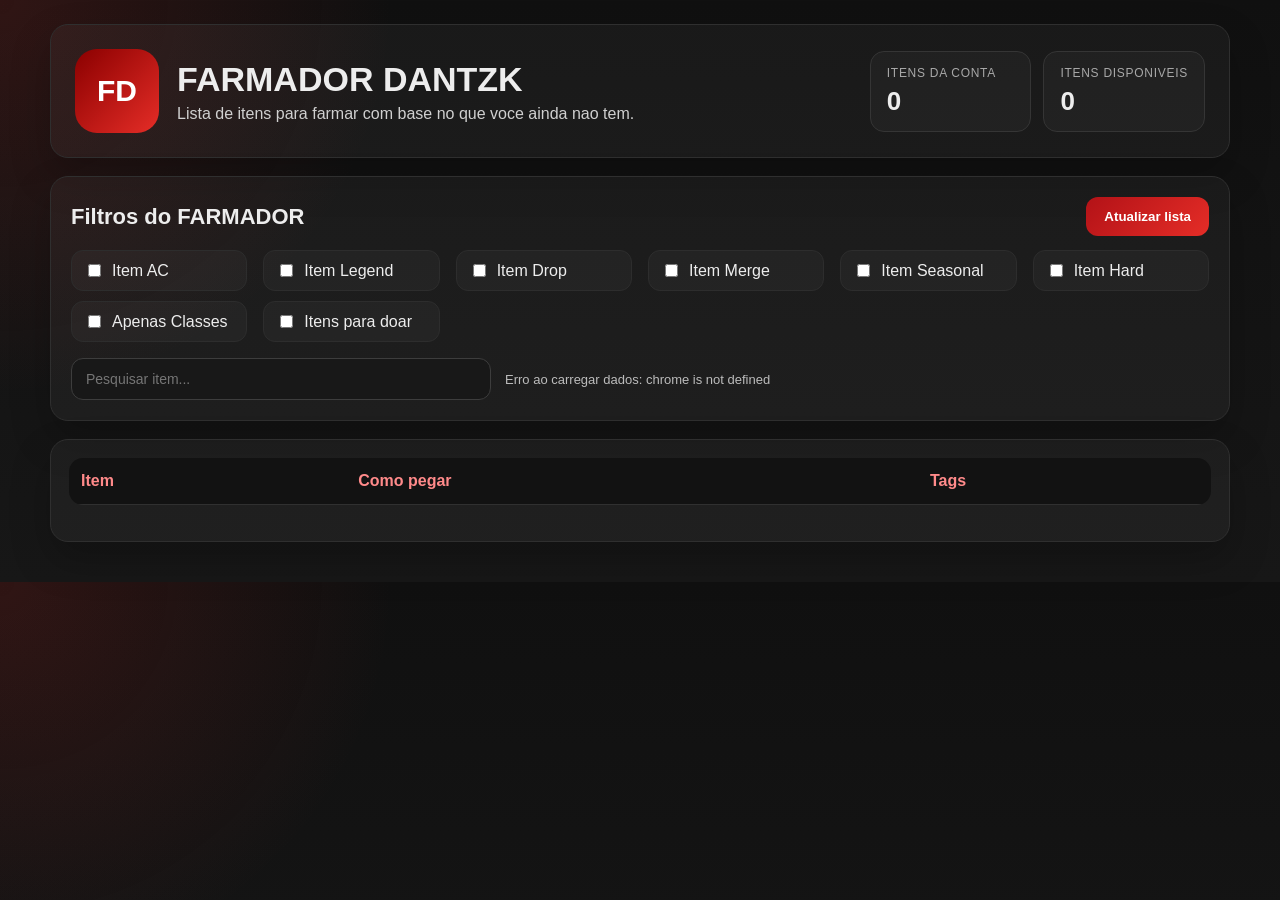
<file: farmador/index.html>
<!DOCTYPE html>
<html lang="pt-BR">
<head>
  <meta charset="UTF-8" />
  <meta name="viewport" content="width=device-width, initial-scale=1.0" />
  <title>FARMADOR DANTZK</title>
  <link rel="stylesheet" href="farmador.css" />
</head>
<body>
  <main class="page">
    <header class="hero">
      <div class="hero-mark">FD</div>
      <div class="hero-copy">
        <h1>FARMADOR DANTZK</h1>
        <p>Lista de itens para farmar com base no que voce ainda nao tem.</p>
      </div>
      <div class="hero-stats">
        <div class="stat-card">
          <span class="stat-label">Itens da conta</span>
          <strong id="count-account-items">0</strong>
        </div>
        <div class="stat-card">
          <span class="stat-label">Itens disponiveis</span>
          <strong id="count-available-items">0</strong>
        </div>
      </div>
    </header>

    <section class="filters-card">
      <div class="filters-head">
        <h2>Filtros do FARMADOR</h2>
        <button class="refresh-btn" id="refreshList" type="button">Atualizar lista</button>
      </div>
      <div class="filters-grid">
        <label><input type="checkbox" id="filtro-ac" /> Item AC</label>
        <label><input type="checkbox" id="filtro-legend" /> Item Legend</label>
        <label><input type="checkbox" id="filtro-drop" /> Item Drop</label>
        <label><input type="checkbox" id="filtro-merge" /> Item Merge</label>
        <label><input type="checkbox" id="filtro-seasonal" /> Item Seasonal</label>
        <label><input type="checkbox" id="filtro-hard" /> Item Hard</label>
        <label><input type="checkbox" id="classe-hard" /> Apenas Classes</label>
        <label><input type="checkbox" id="filtro-donate" /> Itens para doar</label>
      </div>
      <div class="search-row">
        <input type="text" id="search-input" placeholder="Pesquisar item..." />
        <p id="farmadorStatus" class="status-text">Carregando base do FARMADOR...</p>
      </div>
    </section>

    <section class="table-card">
      <table id="tabela-farm" class="farm-table">
        <thead>
          <tr>
            <th>Item</th>
            <th>Como pegar</th>
            <th>Tags</th>
          </tr>
        </thead>
        <tbody id="corpo-tabela"></tbody>
      </table>
      <div class="load-more-wrap">
        <button id="btn-carregar-mais" class="load-more-btn" type="button" hidden>Carregar mais</button>
      </div>
    </section>
  </main>

  <script src="../content/shared.js"></script>
  <script src="farmador.js"></script>
</body>
</html>
</file>
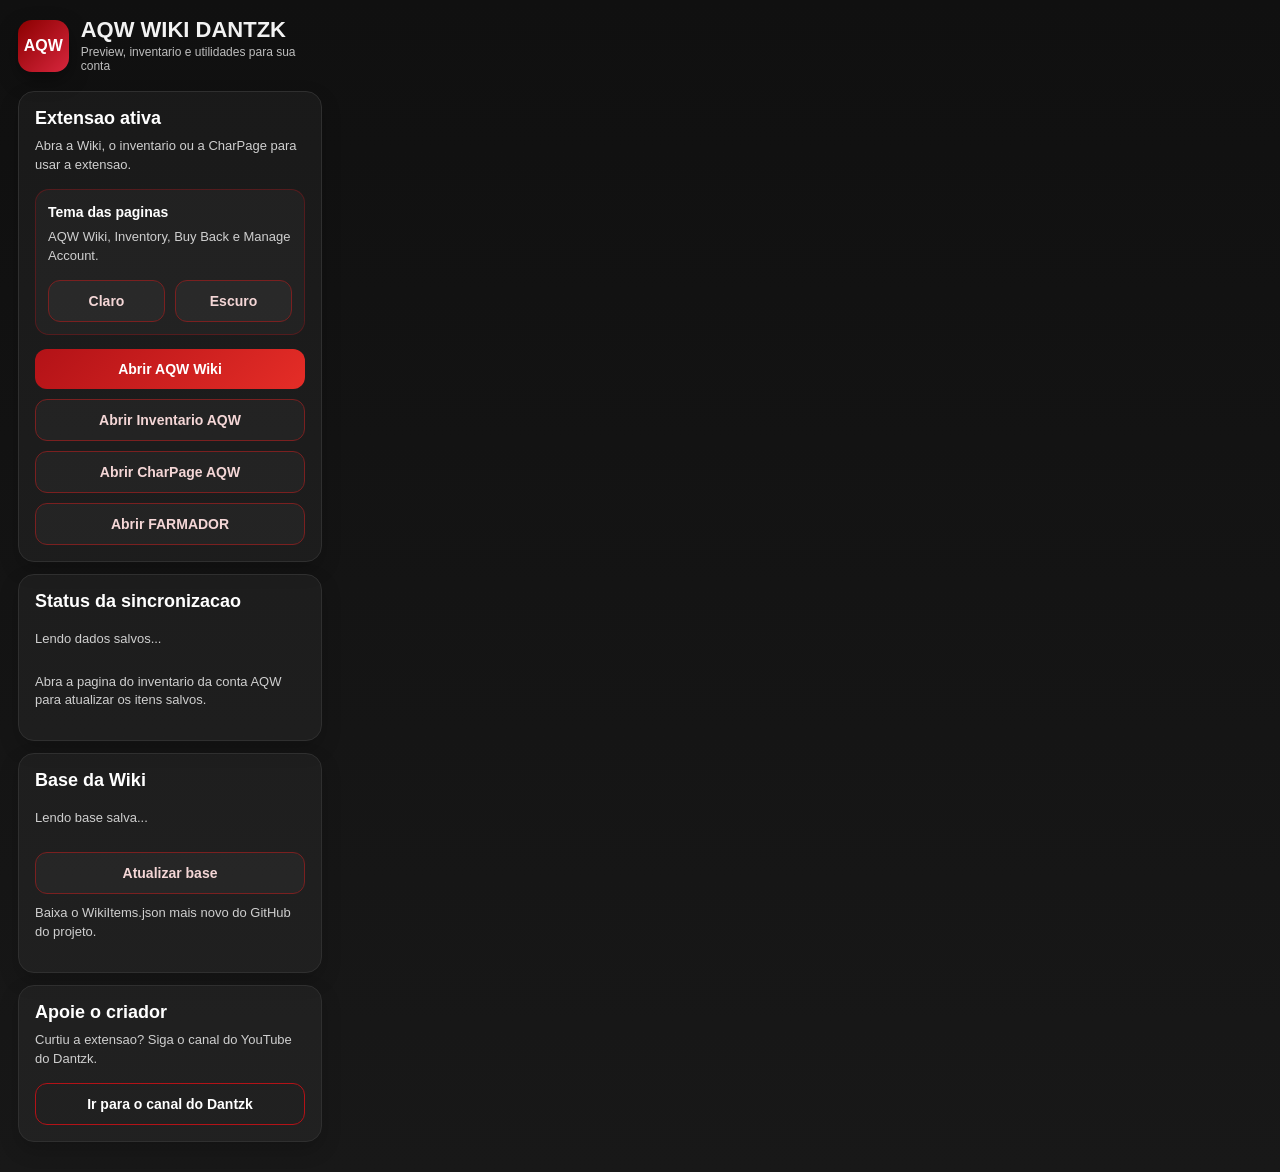
<file: popup/index.html>
<!DOCTYPE html>
<html lang="pt-BR">
<head>
  <meta charset="UTF-8" />
  <meta name="viewport" content="width=device-width, initial-scale=1.0" />
  <title>AQW WIKI DANTZK</title>
  <link rel="stylesheet" href="popup.css" />
</head>
<body>
  <main class="popup-wrap">
    <div class="brand">
      <div class="brand-badge">AQW</div>
      <div>
        <h1>AQW WIKI DANTZK</h1>
        <p class="subtitle">Preview, inventario e utilidades para sua conta</p>
      </div>
    </div>

    <section class="card">
      <h2>Extensao ativa</h2>
      <p>Abra a Wiki, o inventario ou a CharPage para usar a extensao.</p>
      <div class="inline-theme-block">
        <p class="theme-title">Tema das paginas</p>
        <p class="hint">AQW Wiki, Inventory, Buy Back e Manage Account.</p>
        <div class="theme-switch" role="radiogroup" aria-label="Tema das paginas">
          <label class="theme-option">
            <input id="themeLight" type="radio" name="pageTheme" value="light" />
            <span>Claro</span>
          </label>
          <label class="theme-option">
            <input id="themeDark" type="radio" name="pageTheme" value="dark" />
            <span>Escuro</span>
          </label>
        </div>
      </div>
      <div class="actions">
        <button id="openWiki" class="primary-btn" type="button">Abrir AQW Wiki</button>
        <button id="openInventory" class="secondary-btn" type="button">Abrir Inventario AQW</button>
        <button id="openCharPage" class="secondary-btn" type="button">Abrir CharPage AQW</button>
        <button id="openFarmador" class="secondary-btn" type="button">Abrir FARMADOR</button>
      </div>
    </section>

    <section class="card status-card">
      <h2>Status da sincronizacao</h2>
      <p id="syncStatus" class="status-text">Lendo dados salvos...</p>
      <p class="hint">Abra a pagina do inventario da conta AQW para atualizar os itens salvos.</p>
    </section>

    <section class="card status-card">
      <h2>Base da Wiki</h2>
      <p id="wikiDataStatus" class="status-text">Lendo base salva...</p>
      <div class="actions">
        <button id="updateWikiData" class="secondary-btn" type="button">Atualizar base</button>
      </div>
      <p class="hint">Baixa o WikiItems.json mais novo do GitHub do projeto.</p>
    </section>

    <section class="card creator-card">
      <h2>Apoie o criador</h2>
      <p>Curtiu a extensao? Siga o canal do YouTube do Dantzk.</p>
      <a
        class="youtube-btn"
        href="https://www.youtube.com/@dantzk_"
        target="_blank"
        rel="noopener noreferrer"
      >
        Ir para o canal do Dantzk
      </a>
    </section>
  </main>
  <script src="../content/shared.js"></script>
  <script src="popup.js"></script>
</body>
</html>
</file>
<file: farmador/farmador.css>
* {
  box-sizing: border-box;
}

body {
  margin: 0;
  font-family: Arial, sans-serif;
  background:
    radial-gradient(circle at top left, rgba(213, 45, 39, 0.16), transparent 28%),
    linear-gradient(180deg, #101010 0%, #171717 100%);
  color: #ededed;
}

.page {
  width: min(1180px, calc(100% - 32px));
  margin: 24px auto 40px;
}

.hero,
.filters-card,
.table-card {
  background: rgba(255, 255, 255, 0.04);
  border: 1px solid #2f2f2f;
  border-radius: 18px;
  box-shadow: 0 18px 40px rgba(0, 0, 0, 0.22);
}

.hero {
  display: grid;
  grid-template-columns: 84px 1fr auto;
  gap: 18px;
  align-items: center;
  padding: 24px;
}

.hero-mark {
  width: 84px;
  height: 84px;
  border-radius: 22px;
  display: flex;
  align-items: center;
  justify-content: center;
  background: linear-gradient(135deg, #8b0000, #e52d27);
  color: #fff;
  font-size: 30px;
  font-weight: 700;
}

.hero-copy h1 {
  margin: 0 0 6px;
  font-size: 34px;
}

.hero-copy p {
  margin: 0;
  color: #d0d0d0;
}

.hero-stats {
  display: grid;
  grid-template-columns: repeat(2, minmax(140px, 1fr));
  gap: 12px;
}

.stat-card {
  min-width: 140px;
  padding: 14px 16px;
  background: rgba(255, 255, 255, 0.03);
  border: 1px solid #353535;
  border-radius: 14px;
}

.stat-label {
  display: block;
  margin-bottom: 6px;
  color: #a8a8a8;
  font-size: 12px;
  text-transform: uppercase;
  letter-spacing: 0.06em;
}

.stat-card strong {
  font-size: 26px;
}

.filters-card {
  margin-top: 18px;
  padding: 20px;
}

.filters-head {
  display: flex;
  align-items: center;
  justify-content: space-between;
  gap: 16px;
  margin-bottom: 14px;
}

.filters-head h2 {
  margin: 0;
  font-size: 22px;
}

.refresh-btn,
.load-more-btn {
  border: 0;
  border-radius: 12px;
  padding: 12px 18px;
  font-weight: 700;
  cursor: pointer;
  color: #fff;
  background: linear-gradient(135deg, #b31217, #e52d27);
}

.filters-grid {
  display: grid;
  grid-template-columns: repeat(auto-fit, minmax(170px, 1fr));
  gap: 10px 16px;
}

.filters-grid label {
  display: flex;
  align-items: center;
  gap: 8px;
  padding: 10px 12px;
  border-radius: 12px;
  background: rgba(255, 255, 255, 0.03);
  border: 1px solid #2d2d2d;
}

.search-row {
  display: grid;
  grid-template-columns: minmax(260px, 420px) 1fr;
  gap: 14px;
  align-items: center;
  margin-top: 16px;
}

#search-input {
  width: 100%;
  border: 1px solid #3d3d3d;
  border-radius: 12px;
  background: #181818;
  color: #fff;
  padding: 12px 14px;
  font-size: 14px;
}

.status-text {
  margin: 0;
  color: #bcbcbc;
  font-size: 13px;
}

.table-card {
  margin-top: 18px;
  padding: 18px;
}

.farm-table {
  width: 100%;
  border-collapse: collapse;
  overflow: hidden;
  border-radius: 14px;
}

.farm-table thead th {
  padding: 14px 12px;
  background: #121212;
  color: #ff8a8a;
  text-align: left;
  border-bottom: 1px solid #303030;
}

.farm-table tbody td {
  padding: 14px 12px;
  border-bottom: 1px solid #2a2a2a;
  background: rgba(255, 255, 255, 0.02);
  vertical-align: top;
}

.farm-table tbody tr:hover td {
  background: rgba(255, 255, 255, 0.05);
}

.farm-table a {
  color: #f3f3f3;
  text-decoration: none;
}

.farm-item-cell {
  display: flex;
  align-items: center;
  gap: 8px;
  flex-wrap: wrap;
}

.farm-item-mark {
  font-size: 18px;
  font-weight: 700;
  line-height: 1;
}

.farm-item-mark.have {
  color: #59d36f;
}

.farm-item-mark.missing {
  color: #ff5b5b;
}

.farm-item-link {
  display: inline-flex;
  align-items: center;
  gap: 6px;
}

.farm-item-link img {
  width: 14px;
  height: 14px;
  object-fit: contain;
}

.farm-table a:hover {
  color: #ff8a8a;
}

.farm-table a.preview-trigger {
  position: relative;
}

.tag {
  display: inline-block;
  padding: 4px 8px;
  margin: 2px 6px 2px 0;
  border-radius: 999px;
  font-size: 12px;
  font-weight: 700;
}

.tag.ac { background: #f1c40f; color: #101010; }
.tag.legend { background: #8e44ad; color: #fff; }
.tag.rare { background: #d44747; color: #fff; }
.tag.seasonal { background: #2ecc71; color: #101010; }
.tag.hard { background: #2b77ff; color: #fff; }
.tag.class { background: #ff7b00; color: #101010; }

.load-more-wrap {
  display: flex;
  justify-content: center;
  margin-top: 18px;
}

.farm-preview {
  position: fixed;
  z-index: 9999;
  right: 28px;
  top: 50%;
  transform: translateY(-50%);
  width: 360px;
  max-height: 78vh;
  overflow: auto;
  padding: 16px;
  border-radius: 18px;
  border: 1px solid #353535;
  background: rgba(18, 18, 18, 0.96);
  box-shadow: 0 18px 42px rgba(0, 0, 0, 0.45);
  display: none;
}

.farm-preview.visible {
  display: block;
}

.farm-preview-images {
  display: flex;
  gap: 10px;
}

.farm-preview-images img {
  width: 100%;
  border-radius: 12px;
  background: #111;
  object-fit: contain;
}

.farm-preview-images.multi img {
  width: calc(50% - 5px);
}

.farm-preview-title {
  margin: 12px 0 8px;
  font-size: 24px;
  line-height: 1.1;
  color: #fff;
}

.farm-preview-text {
  color: #d9d9d9;
  line-height: 1.45;
  font-size: 14px;
}

@media (max-width: 900px) {
  .hero {
    grid-template-columns: 1fr;
  }

  .hero-stats,
  .search-row {
    grid-template-columns: 1fr;
  }

  .page {
    width: min(100% - 20px, 1180px);
    margin-top: 16px;
  }

  .farm-preview {
    right: 12px;
    left: 12px;
    top: auto;
    bottom: 12px;
    transform: none;
    width: auto;
    max-height: 46vh;
  }
}
</file>
<file: popup/popup.css>
* {
  box-sizing: border-box;
}

body {
  margin: 0;
  width: 340px;
  min-height: 360px;
  font-family: Arial, sans-serif;
  background: linear-gradient(180deg, #101010 0%, #181818 100%);
  color: #f2f2f2;
}

.popup-wrap {
  padding: 18px;
}

.brand {
  display: flex;
  gap: 12px;
  align-items: center;
  margin-bottom: 18px;
}

.brand-badge {
  width: 52px;
  height: 52px;
  border-radius: 14px;
  display: flex;
  align-items: center;
  justify-content: center;
  background: linear-gradient(135deg, #8b0000, #d7263d);
  color: #fff;
  font-weight: 700;
  font-size: 16px;
  box-shadow: 0 8px 20px rgba(0, 0, 0, 0.35);
}

.brand h1 {
  margin: 0;
  font-size: 22px;
  line-height: 1.05;
}

.subtitle {
  margin: 4px 0 0;
  font-size: 12px;
  color: #bdbdbd;
}

.card {
  background: rgba(255, 255, 255, 0.04);
  border: 1px solid #2f2f2f;
  border-radius: 16px;
  padding: 16px;
  margin-bottom: 12px;
  box-shadow: 0 8px 20px rgba(0, 0, 0, 0.18);
}

.card h2 {
  margin: 0 0 8px;
  font-size: 18px;
  color: #ffffff;
}

.card p {
  margin: 0 0 14px;
  color: #cfcfcf;
  font-size: 13px;
  line-height: 1.45;
}

.hint {
  margin: 0;
  font-size: 12px;
  color: #aaaaaa;
}

.actions,
.status-card {
  display: grid;
  gap: 10px;
}

.theme-switch {
  display: grid;
  grid-template-columns: repeat(2, 1fr);
  gap: 10px;
}

.inline-theme-block {
  margin: 0 0 14px;
  padding: 12px;
  border: 1px solid rgba(179, 18, 23, 0.35);
  border-radius: 14px;
  background: rgba(255, 255, 255, 0.03);
}

.theme-title {
  margin: 0 0 6px !important;
  color: #fff !important;
  font-size: 14px !important;
  font-weight: 700;
}

.theme-option {
  position: relative;
  display: flex;
  align-items: center;
  justify-content: center;
  border: 1px solid #7a2020;
  border-radius: 12px;
  padding: 12px;
  background: rgba(255, 255, 255, 0.03);
  color: #f4d6d6;
  cursor: pointer;
  font-size: 14px;
  font-weight: 700;
  transition: transform 0.15s ease, border-color 0.15s ease, background 0.15s ease, color 0.15s ease;
}

.theme-option:hover {
  transform: translateY(-1px);
  border-color: #b31217;
}

.theme-option input {
  position: absolute;
  opacity: 0;
  pointer-events: none;
}

.theme-option:has(input:checked) {
  border-color: #ff7b7b;
  background: linear-gradient(135deg, rgba(179, 18, 23, 0.35), rgba(229, 45, 39, 0.16));
  color: #fff;
  box-shadow: 0 8px 18px rgba(179, 18, 23, 0.2);
}

.status-text {
  margin: 0;
  font-size: 13px;
  line-height: 1.45;
  color: #f2f2f2;
}

.primary-btn,
.secondary-btn,
.youtube-btn {
  width: 100%;
  display: inline-flex;
  align-items: center;
  justify-content: center;
  border-radius: 12px;
  padding: 12px 14px;
  font-size: 14px;
  font-weight: 700;
  text-decoration: none;
  cursor: pointer;
  transition: transform 0.15s ease, opacity 0.15s ease, border-color 0.15s ease;
}

.primary-btn {
  border: none;
  color: #fff;
  background: linear-gradient(135deg, #b31217, #e52d27);
}

.secondary-btn {
  border: 1px solid #7a2020;
  background: rgba(255, 255, 255, 0.03);
  color: #f4d6d6;
}

.youtube-btn {
  border: 1px solid #b31217;
  background: transparent;
  color: #ffffff;
}

.primary-btn:hover,
.secondary-btn:hover,
.youtube-btn:hover {
  transform: translateY(-1px);
  opacity: 0.96;
}

.primary-btn:active,
.secondary-btn:active,
.youtube-btn:active {
  transform: translateY(0);
}
</file>
